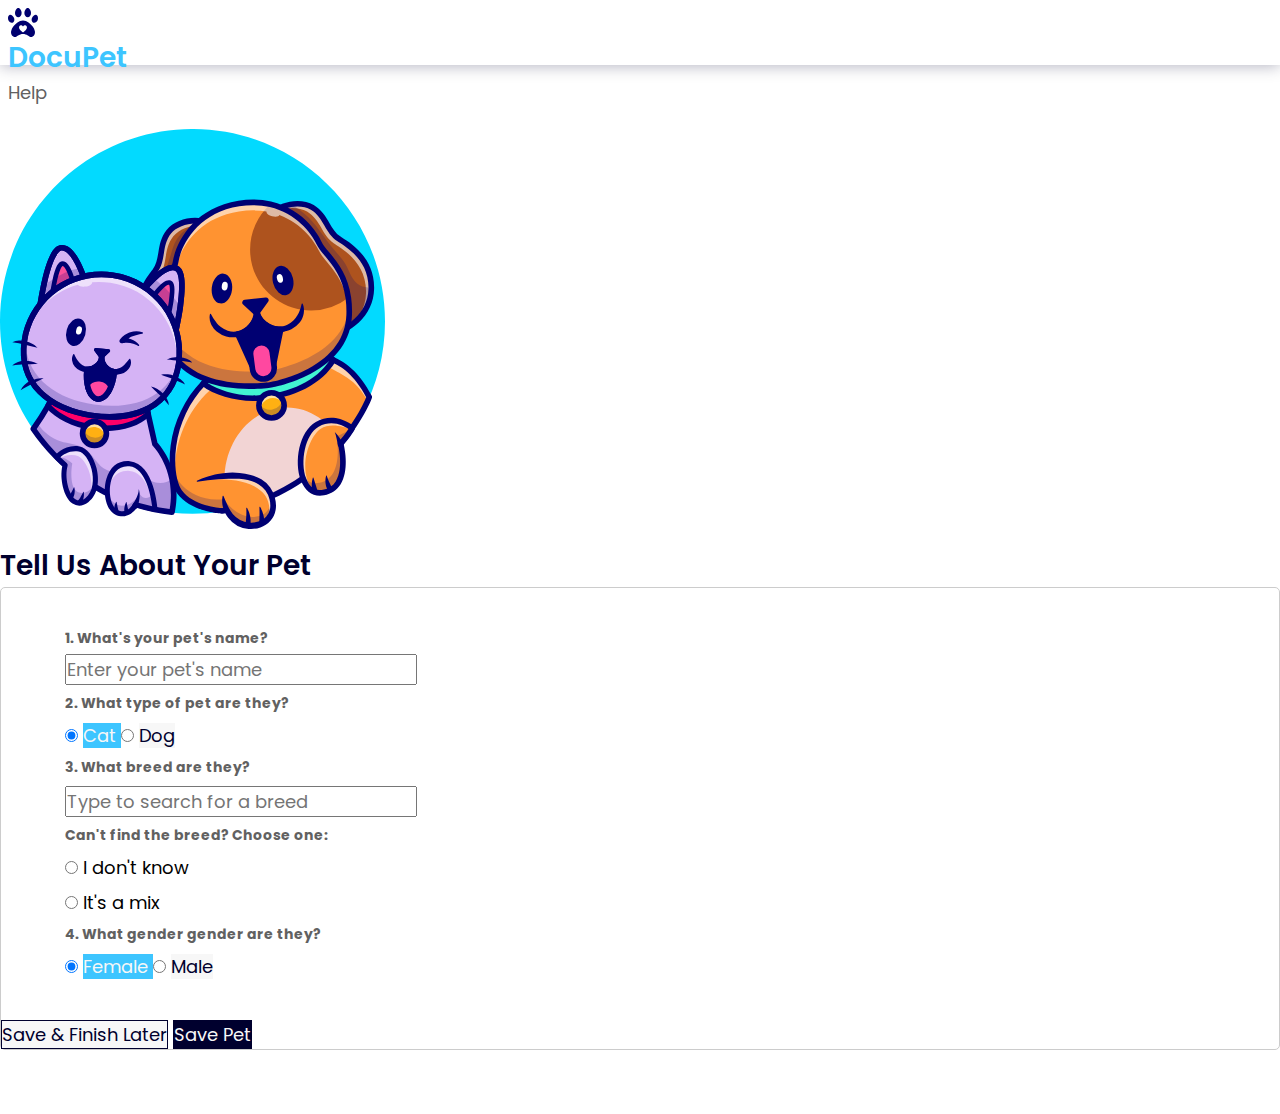
<file: index.html>
<!DOCTYPE html>
<html lang="en">
  <head>
    <meta charset="UTF-8" />
    <meta name="viewport" content="width=device-width, initial-scale=1.0" />
    <title>DocuPet | Pet Registry Form</title>

    <!-- favicon -->
    <link rel="icon" type="image/x-icon" href="images/paw-logo.svg" />

    <!-- Bootstrap css cdn -->
    <link
      href="https://cdn.jsdelivr.net/npm/bootstrap@5.1.3/dist/css/bootstrap.min.css"
      rel="stylesheet"
      integrity="sha384-1BmE4kWBq78iYhFldvKuhfTAU6auU8tT94WrHftjDbrCEXSU1oBoqyl2QvZ6jIW3"
      crossorigin="anonymous"
    />

    <!-- Google font - Poppins -->
    <link rel="preconnect" href="https://fonts.googleapis.com" />
    <link rel="preconnect" href="https://fonts.gstatic.com" crossorigin />
    <link
      href="https://fonts.googleapis.com/css2?family=Poppins:wght@300;400;600&display=swap"
      rel="stylesheet"
    />

    <!-- custom CSS -->
    <link rel="stylesheet" href="css/styles.css" />
  </head>
  <body>
    <!-- Navigation bar -->
    <header
      class="d-flex flex-row justify-content-around align-items-center primary-header"
    >
      <!-- Navigation bar logo -->
      <div class="logo">
        <a href="" class="d-flex flex-row">
          <img src="images/paw-logo.svg" alt="" style="width: 30px" />
          <h1 class="fs-500 p-2">DocuPet</h1>
        </a>
      </div>

      <!-- Navigation bar links -->
      <nav>
        <ul class="primary-navigation">
          <li>
            <a href="#"> Help </a>
          </li>
        </ul>
      </nav>
    </header>

    <!-- Main container for all elements -->
    <main
      class="container-fluid d-flex flex-row justify-content-evenly align-items-center flex-wrap main-container"
    >
      <!-- banner image for form -->
      <div
        class="d-flex flex-column justify-content-center align-items-center m-2 registry-banner"
      >
        <img class="img-fluid" src="images/pets_banner.svg" />
        <h2>Tell Us About Your Pet</h2>
      </div>

      <!-- form container-->
      <div class="d-flex flex-column justify-content-center align-items-center registry-form shadow">
        <!-- form for user inputs -->
        <form role="form" action="#" method="post">
          <!-- pet name input -->
          <div class="input-group">
            <p>1. What's your pet's name?</p>
            <input
              class="input-group-text required"
              type="text"
              placeholder="Enter your pet's name"
              id="petName"
            />
          </div>

          <!-- pet type input -->
          <div>
            <p>2. What type of pet are they?</p>

            <div
              class="btn-group pet-type-selection"
              role="group"
              aria-label="Pet Type Toggle"
            >
              <input
                type="radio"
                class="btn-check pet-type-input"
                name="typeInputBtn"
                id="catType"
                checked
              />
              <label class="btn pet-type-input-label" for="catType">
                Cat
              </label>

              <input
                type="radio"
                class="btn-check pet-type-input"
                name="typeInputBtn"
                id="dogType"
              />
              <label class="btn pet-type-input-label" for="dogType"> Dog</label>
            </div>
          </div>

          <!-- breed input -->
          <div>
            <p>3. What breed are they?</p>
            <div class="search-wrapper">
              <!-- user input field -->
              <input
                class="form-control required"
                list="breedOptions"
                id="searchInput"
                placeholder="Type to search for a breed"
              />

              <!-- datalist populated dynamically  -->
              <datalist id="breedOptions"> </datalist>
            </div>
          </div>

          <!-- breed input continued -->
          <div>
            <p>Can't find the breed? Choose one:</p>
            <!-- I don't know input -->
            <div class="form-check breed-form">
              <input
                class="form-check-input breed-input"
                type="radio"
                name="breed"
                id="noBreedRadioBtn"
              />
              <label class="form-check-label" for="noBreedRadioBtn">
                I don't know
              </label>
            </div>

            <!-- Mixed breed input -->
            <div class="form-check breed-form">
              <input
                class="form-check-input breed-input"
                type="radio"
                name="breed"
                id="mixedBreedRadioBtn"
              />
              <label
                class="form-check-label breed-input-label"
                for="mixedBreedRadioBtn"
              >
                It's a mix
              </label>

              <!-- textbox for breed input -->
              <div class="input-group">
                <input
                  class="input-group-text mixed-breed-input"
                  type="text"
                  name="mixed breed input "
                  placeholder="Ex. poodle, retriever"
                  id="mixedBreedTextbox"
                />
              </div>
            </div>

            <!-- textbox for breed input -->
            <div class="input-group">
              <input
                class="input-group-text mixed-breed-input"
                type="text"
                name="mixed breed"
                placeholder="Ex. poodle, retriever"
                id="mixedBreedTextbox"
              />
            </div>
          </div>
          <!-- end of breed form -->

          <!-- gender input -->
          <div>
            <p>4. What gender gender are they?</p>
            <div
              class="btn-group gender-selection"
              role="group"
              aria-label="Basic radio toggle button group"
            >
              <input
                type="radio"
                class="btn-check gender-input"
                name="genderInputbtn"
                id="genderFemale"
                checked
              />
              <label class="btn gender-input-label" for="genderFemale">
                Female
              </label>

              <input
                type="radio"
                class="btn-check gender-input"
                name="genderInputbtn"
                id="genderMale"
              />
              <label class="btn gender-input-label" for="genderMale">
                Male</label
              >
            </div>
          </div>
          <!-- <hr> -->
        </form>

        <div
          class="d-flex flex-wrap justify-content-center align-items-center gap-2 mb-4"
        >
          <button class="btn action-btn-outline">Save & Finish Later</button>
          <button class="btn action-btn-filled" id="savePetBtn">Save Pet</button>
        </div>
      </div>
    </main>


    <!-- import bootstrap js -->
    <script src="https://cdn.jsdelivr.net/npm/bootstrap@5.1.3/dist/js/bootstrap.bundle.min.js" integrity="sha384-ka7Sk0Gln4gmtz2MlQnikT1wXgYsOg+OMhuP+IlRH9sENBO0LRn5q+8nbTov4+1p" crossorigin="anonymous"></script>

    <script src="js/breeds.js"></script>
    <script src="js/script.js"></script>
  </body>
</html>
</file>
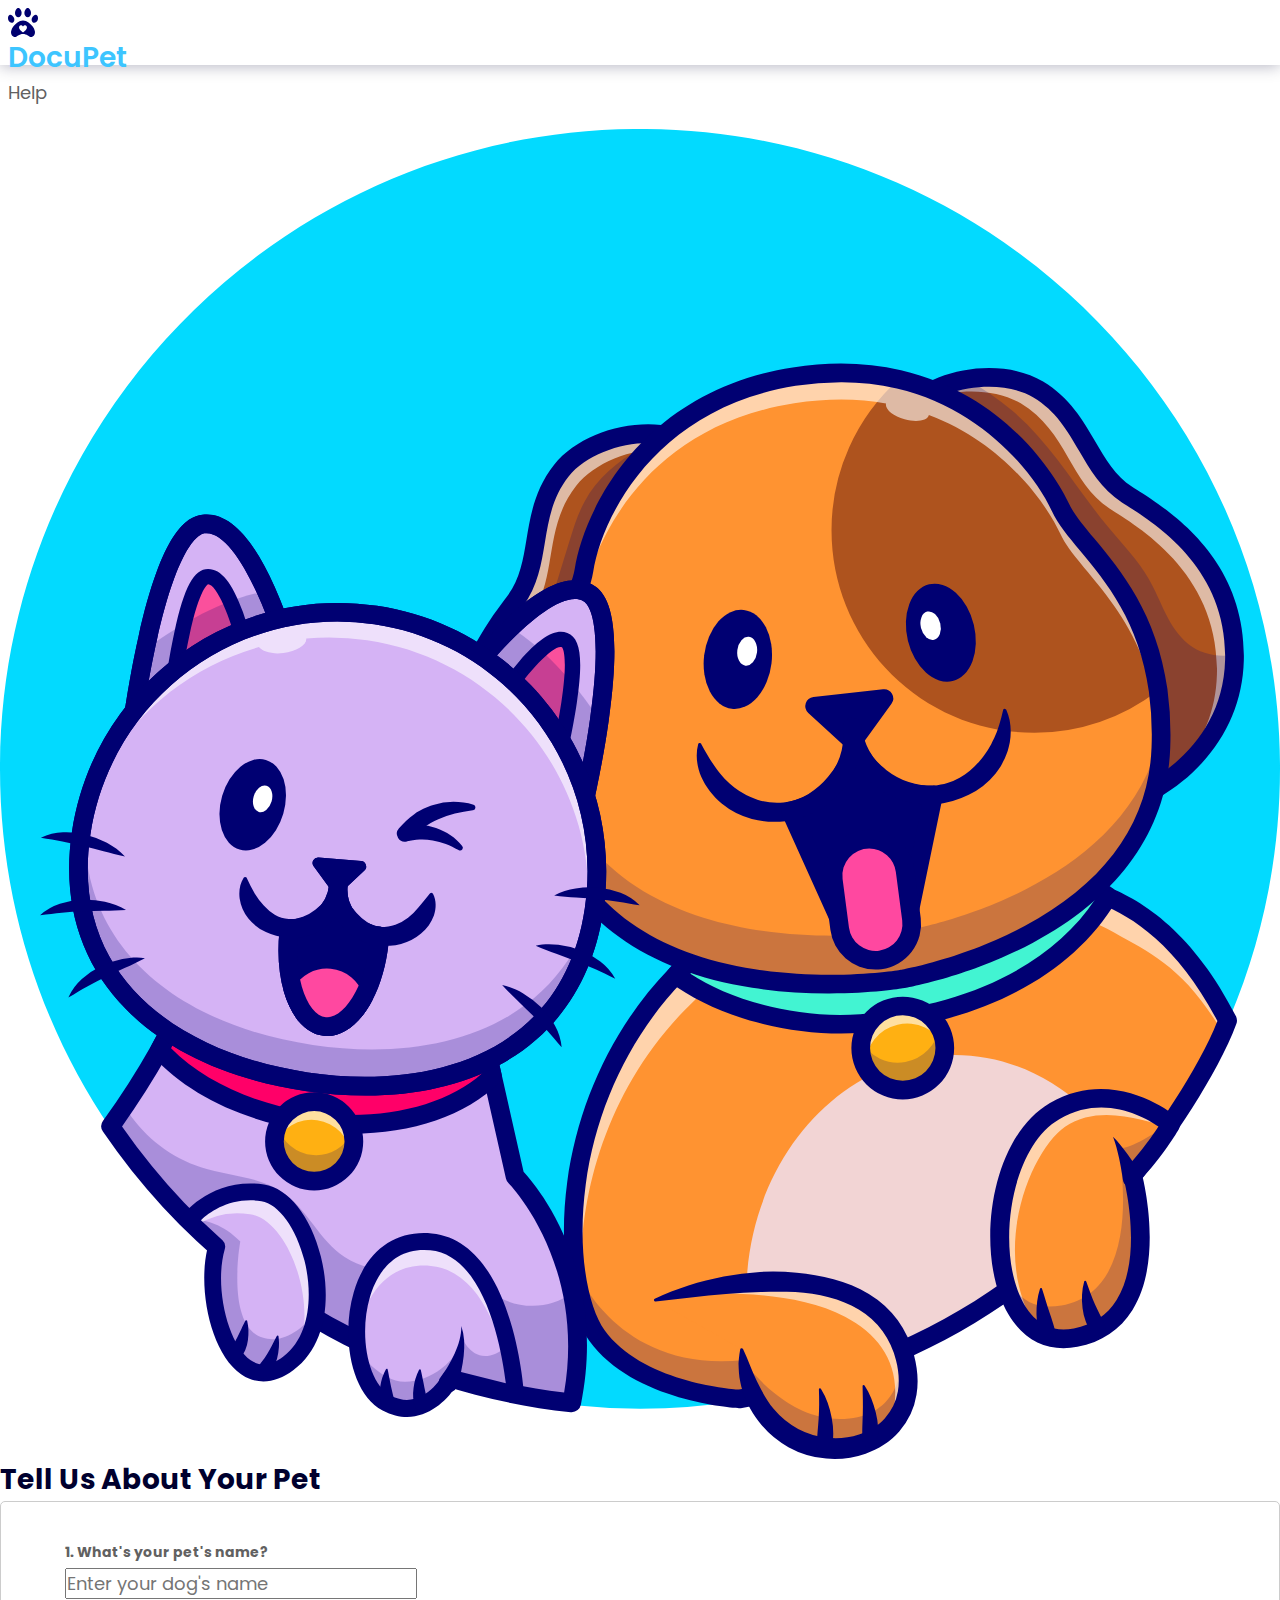
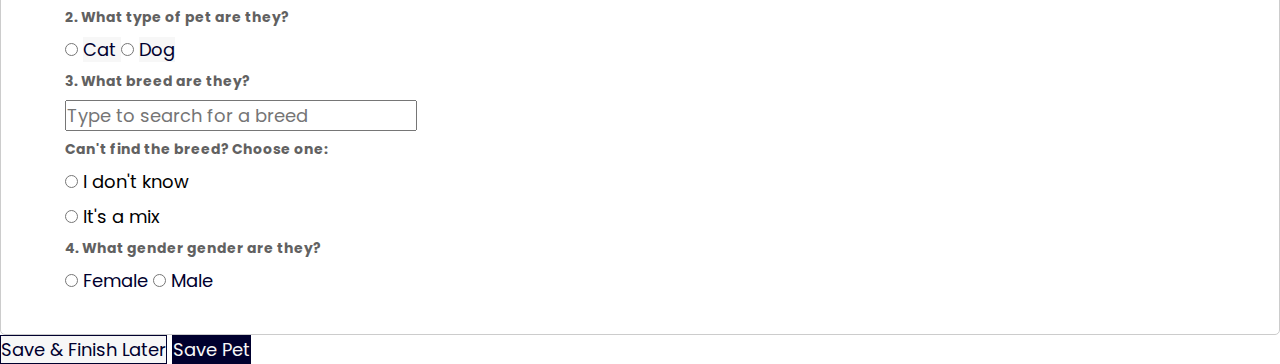
<file: app/index.html>
<!DOCTYPE html>
<html lang="en">
  <head>
    <meta charset="UTF-8" />
    <meta name="viewport" content="width=device-width, initial-scale=1.0" />
    <title>DocuPet | Pet Registry Form</title>

    <!-- favicon -->
    <link rel="icon" type="image/x-icon" href="images/paw-logo.svg" />

    <!-- Bootstrap css cdn -->
    <link
      href="https://cdn.jsdelivr.net/npm/bootstrap@5.1.3/dist/css/bootstrap.min.css"
      rel="stylesheet"
      integrity="sha384-1BmE4kWBq78iYhFldvKuhfTAU6auU8tT94WrHftjDbrCEXSU1oBoqyl2QvZ6jIW3"
      crossorigin="anonymous"
    />

    <!-- Google font - Poppins -->
    <link rel="preconnect" href="https://fonts.googleapis.com" />
    <link rel="preconnect" href="https://fonts.gstatic.com" crossorigin />
    <link
      href="https://fonts.googleapis.com/css2?family=Poppins:wght@300;400;600&display=swap"
      rel="stylesheet"
    />

    <!-- custom CSS -->
    <link rel="stylesheet" href="css/styles.css" />
  </head>
  <body>
    <!-- Navigation bar -->
    <header
      class="d-flex flex-row justify-content-around align-items-center primary-header"
    >
      <!-- Navigation bar logo -->
      <div class="logo">
        <a href="" class="d-flex flex-row">
          <img src="images/paw-logo.svg" alt="" style="width: 30px" />
          <h1 class="fs-500 p-2">DocuPet</h1>
        </a>
      </div>

      <!-- Navigation bar links -->
      <nav>
        <ul class="primary-navigation">
          <li>
            <a href="#"> Help </a>
          </li>
        </ul>
      </nav>
    </header>

    <!-- Main container for all elements -->
    <main
      class="container-fluid d-flex flex-row justify-content-evenly align-items-center flex-wrap w-100 main-container"
    >
      <!-- banner image for form -->
      <div
        class="d-flex flex-column justify-content-center align-items-center m-2 registry-banner"
      >
        <img class="img-fluid" src="images/pets_banner.svg" />
        <h2 class="fs-500">Tell Us About Your Pet</h2>
      </div>

      <!-- form container-->
      <div class="registry-form">
        <!-- form for user inputs -->
        <form class="form-inline" role="form" action="">
          <!-- pet name input -->
          <div class="flex-column input-group">
            <p>1. What's your pet's name?</p>
            <input
              class="input-group-text"
              type="text"
              placeholder="Enter your dog's name"
            />
          </div>

          <!-- pet type input -->
          <div>
            <p>2. What type of pet are they?</p>

            <div
              class="btn-group pet-type-selection"
              role="group"
              aria-label="Pet Type Toggle"
            >
              <input
                type="radio"
                class="btn-check pet-type-input"
                name="typeInputBtn"
                id="catType"
              />
              <label class="btn pet-type-input-label" for="catType">
                Cat
              </label>

              <input
                type="radio"
                class="btn-check pet-type-input"
                name="typeInputBtn"
                id="dogType"
              />
              <label class="btn pet-type-input-label" for="dogType"> Dog</label>
            </div>
          </div>

          <!-- breed input -->
          <div>
            <p>3. What breed are they?</p>
            <div class="search-wrapper">
              <!-- user input field -->
              <input
                class="form-control"
                list="breedOptions"
                id="searchInput"
                placeholder="Type to search for a breed"
              />

              <!-- datalist populated dynamically  -->
              <datalist id="breedOptions"> </datalist>
            </div>
          </div>

          <!-- breed input continued -->
          <div>
            <p>Can't find the breed? Choose one:</p>
            <!-- I don't know input -->
            <div class="form-check breed-form">
              <input
                class="form-check-input breed-input"
                type="radio"
                name="breed"
                id="noBreedRadioBtn"
              />
              <label class="form-check-label" for="noBreedRadioBtn">
                I don't know
              </label>
            </div>

            <!-- Mixed breed input -->
            <div class="form-check breed-form">
              <input
                class="form-check-input breed-input"
                type="radio"
                name="breed"
                id="mixedBreedRadioBtn"
              />
              <label
                class="form-check-label breed-input-label"
                for="mixedBreedRadioBtn"
              >
                It's a mix
              </label>

              <!-- textbox for breed input -->
              <div class="input-group">
                <input
                  class="input-group-text mixed-breed-input"
                  type="text"
                  name="mixed breed input "
                  placeholder="Ex. poodle, retriever"
                  id="mixedBreedTextbox"
                />
              </div>
            </div>

            <!-- textbox for breed input -->
            <div class="input-group">
              <input
                class="input-group-text mixed-breed-input"
                type="text"
                name="mixed breed"
                placeholder="Ex. poodle, retriever"
                id="mixedBreedTextbox"
              />
            </div>
          </div>
          <!-- end of breed form -->

          <!-- gender input -->
          <div>
            <p>4. What gender gender are they?</p>
            <div
              class="btn-group gender-selection"
              role="group"
              aria-label="Basic radio toggle button group"
            >
              <input
                type="radio"
                class="btn-check gender-input"
                name="genderInputbtn"
                id="genderFemale"
              />
              <label class="btn gender-input-label" for="genderFemale">
                Female
              </label>

              <input
                type="radio"
                class="btn-check gender-input"
                name="genderInputbtn"
                id="genderMale"
              />
              <label class="btn gender-input-label" for="genderMale">
                Male</label
              >
            </div>
          </div>
        </form>

        <div
          class="d-flex justify-content-center align-items-center gap-2 mx-auto m-4"
        >
          <button class="btn action-btn-outline">Save & Finish Later</button>
          <button class="btn action-btn-filled">Save Pet</button>
        </div>
      </div>
    </main>


    <!-- import bootstrap js -->
    <script src="https://cdn.jsdelivr.net/npm/bootstrap@5.1.3/dist/js/bootstrap.bundle.min.js" integrity="sha384-ka7Sk0Gln4gmtz2MlQnikT1wXgYsOg+OMhuP+IlRH9sENBO0LRn5q+8nbTov4+1p" crossorigin="anonymous"></script>

    <script src="js/breeds.js"></script>
    <script src="js/script.js"></script>
  </body>
</html>
</file>
<file: css/styles.css>
/*  ------------------------ */
/*  Custom properties        */
/*  ------------------------ */

:root {

    --clr-primary-dark-blue: 240 100% 9%;
    --clr-primary-white: 240 0% 97%;
    --clr-accent-blue: 198 100% 62%;
    --clr-dark-grey: 0 0% 38%;



    /* font sizes */
    --fs-900: 9.375rem;
    --fs-800: 6.25rem;
    --fs-700: 3.5rem;
    --fs-600: 2rem;
    --fs-500: 1.75rem;
    --fs-400: 1.125rem;
    --fs-300: 1rem;
    --fs-200: 0.875rem;

    /* font families */

    --ff-poppins: 'Poppins', sans-serif;

}

/*  ------------------------ */
/*  Reset                    */
/*  ------------------------ */

/* Box sizing */

*, *::before, *::after {

    box-sizing: border-box;
    padding: 0;
    margin: 0;

}

/* Reset margins */

body,
h1,
h2,
h3,
h4,
h5,
p {
    margin: 0;
}

/* set up body */

body {

    font-family: var(--ff-poppins);
    font-size: var(--fs-400);
    line-height: 1.5;
    min-height: 100vh;
    width: 100%;
}

/* adjust images  */
img{

    max-width: 100%;
    display: block;
}

/* adjust form elements */
input,
button,
select {

    font: inherit;
}

/* remove animations for people who have turned them off */
@media (prefers-reduced-motion: reduce ){

    *,
    *::before,
    *::after {

        animation-duration: 0.01ms !important;
        animation-iteration-count: 1 !important;
        transition-duration: 0.01ms !important;
        scroll-behavior: auto !important;

    }
}

/*  ------------------------ */
/*  Typography               */
/*  ------------------------ */

/* text colours */
.text-dark-accent {
    color: hsl(var(--clr-primary-dark-blue));
}

.text-dark {
    color: hsl(var(--clr-dark-grey));
}
.text-accent {
    color: hsl(var(--clr-accent-blue));
}

/* font sizes */

.fs-900 { font-size: var(--fs-900); }
.fs-800 { font-size: var(--fs-800); }
.fs-700 { font-size: var(--fs-700); }
.fs-600 { font-size: var(--fs-600); }
.fs-500 { font-size: var(--fs-500); }
.fs-400 { font-size: var(--fs-400); }
.fs-300 { font-size: var(--fs-300); }
.fs-200 { font-size: var(--fs-200); }
.fs-100 { font-size: var(--fs-100); }

/*  ------------------------ */
/*  Components               */
/*  ------------------------ */

/* ----  Navigation bar ---- */
.primary-header {

    width: 100%;
    height: 65px;
    padding: 0.5rem;
    box-shadow: 0px 1px 15px hsl(var(--clr-primary-dark-blue)  / .3)

}

.primary-header .logo a {

    text-decoration: none;

}

.primary-header .logo a h1 {

    color: hsl(var(--clr-accent-blue));
    font-weight: 600;

}


.primary-navigation {

    list-style: none;
    padding: 0;
    margin: 0;
}

.primary-navigation a {

    text-decoration: none;
    color: hsl(var(--clr-dark-grey));

}

.primary-navigation li a:hover {

    color: hsl(var(--clr-accent-blue));
}


/* ----  cta buttons ---- */

.action-btn-filled {
    
    background: hsl(var(--clr-primary-dark-blue));
    border: 1px solid hsl(var(--clr-primary-dark-blue));
    color: hsl(var(--clr-primary-white));
}

.action-btn-outline {

    background: hsl(var(--clr-primary-white));
    border: 1px solid hsl(var(--clr-primary-dark-blue));
    color: hsl(var(--clr-primary-dark-blue));

}

.action-btn-filled:hover, .action-btn-outline:hover {

    background: hsl(var(--clr-accent-blue));
    border: 1px solid hsl(var(--clr-accent-blue));
    color: hsl(var(--clr-primary-white));
}


/* ----------------------------- */
/* Layout                        */
/* ----------------------------- */

.main-container {

    margin: 4rem auto;
    width: 100%;
    max-width: 80em;
}


.registry-form form div {

    margin: 0.5rem 0;

}


.registry-form form div p {

    margin-bottom: 0.3rem;
    font-weight: bold;
    font-size: 14px;
    color: hsl(var(--clr-dark-grey));
}

.registry-form {

    border: 1px solid #ccc;
    border-radius: 5px;

}

form {

    padding: 2rem 4rem;
    width: 100%;
    max-width: 25em;

}

/* ----------------------------- */
/* customizing html element     */
/* ----------------------------- */


/* ----------------------------- */
/* Registry Banner               */
/* ----------------------------- */

.registry-banner img {

    max-height: 400px;
    margin-bottom: 1rem;

}

.registry-banner h2 {

    color: hsl(var(--clr-primary-dark-blue));
    font-size: var(--fs-500);
    font-weight: 600;
}


/* ----------------------------- */
/* Pet Type                      */
/* ----------------------------- */
.pet-type-selection label {

    width: 125px;
}

.pet-type-input-label {

    
    color: hsl(var(--clr-primary-dark-blue));
    background: hsl(var(--clr-primary-white));
    border-color: hsl(var(--clr-primary-dark-blue));
}

.pet-type-input:checked + .pet-type-input-label {

    color: hsl(var(--clr-primary-white));
    background: hsl(var(--clr-accent-blue));
    border-color: hsl(var(--clr-accent-blue));
}

.pet-type-input:hover + .pet-type-input-label{

    color: hsl(var(--clr-primary-white));
    background: hsl(var(--clr-accent-blue));
    border-color: hsl(var(--clr-accent-blue));
}

/* ----------------------------- */
/* Breed selection               */
/* ----------------------------- */

/* breed selection before checked */
.breed-input {

    background-color: #d0d0d0;
    border: 1px solid #d0d0d0;
}

/* radio buttons after check */
.breed-input:checked {

    background-color: hsl(var(--clr-accent-blue));
    border: 1px solid hsl(var(--clr-accent-blue));
}

.mixed-breed-input {

    display: none;
}


/* ----------------------------- */
/* Gender selection              */
/* ----------------------------- */

.gender-selection label {

    width: 125px;
}

.gender-input-label {

    
    color: hsl(var(--clr-primary-dark-blue));
    background: hsl(var(--clr-primary-white));
    border-color: hsl(var(--clr-primary-dark-blue));
}

.gender-input:checked + .gender-input-label {

    color: hsl(var(--clr-primary-white));
    background: hsl(var(--clr-accent-blue));
    border-color: hsl(var(--clr-accent-blue));
}

.gender-input:hover + .gender-input-label{

    color: hsl(var(--clr-primary-white));
    background: hsl(var(--clr-accent-blue));
    border-color: hsl(var(--clr-accent-blue));
}


/* media queries */
@media screen and (max-width: 768px){

    .main-container {

        max-width: auto;

    }

    .registry-banner {

        width: 100%;

    }

    form {

        padding: 2rem 2rem;
        width: 90%;
        margin: auto;
    }

    .registry-banner h2 {

        font-size: var(--fs-400);
    }

    .registry-banner img {

        max-height: 250px;
    }



}
</file>
<file: app/css/styles.css>
/*  ------------------------ */
/*  Custom properties        */
/*  ------------------------ */

:root {

    --clr-primary-dark-blue: 240 100% 9%;
    --clr-primary-white: 240 0% 97%;
    --clr-accent-blue: 198 100% 62%;
    --clr-dark-grey: 0 0% 38%;



    /* font sizes */
    --fs-900: 9.375rem;
    --fs-800: 6.25rem;
    --fs-700: 3.5rem;
    --fs-600: 2rem;
    --fs-500: 1.75rem;
    --fs-400: 1.125rem;
    --fs-300: 1rem;
    --fs-200: 0.875rem;

    /* font families */

    --ff-poppins: 'Poppins', sans-serif;

}

/*  ------------------------ */
/*  Reset                    */
/*  ------------------------ */

/* Box sizing */

*, *::before, *::after {

    box-sizing: border-box;
    padding: 0;
    margin: 0;

}

/* Reset margins */

body,
h1,
h2,
h3,
h4,
h5,
p {
    margin: 0;
}

/* set up body */

body {

    font-family: var(--ff-poppins);
    font-size: var(--fs-400);
    line-height: 1.5;
    min-height: 100vh;
}

/* adjust images  */
img{

    max-width: 100%;
    display: block;
}

/* adjust form elements */
input,
button,
select {

    font: inherit;
}

/* remove animations for people who have turned them off */
@media (prefers-reduced-motion: reduce ){

    *,
    *::before,
    *::after {

        animation-duration: 0.01ms !important;
        animation-iteration-count: 1 !important;
        transition-duration: 0.01ms !important;
        scroll-behavior: auto !important;

    }
}

/*  ------------------------ */
/*  Typography               */
/*  ------------------------ */

/* text colours */
.text-dark-accent {
    color: hsl(var(--clr-primary-dark-blue));
}

.text-dark {
    color: hsl(var(--clr-dark-grey));
}
.text-accent {
    color: hsl(var(--clr-accent-blue));
}

/* font sizes */

.fs-900 { font-size: var(--fs-900); }
.fs-800 { font-size: var(--fs-800); }
.fs-700 { font-size: var(--fs-700); }
.fs-600 { font-size: var(--fs-600); }
.fs-500 { font-size: var(--fs-500); }
.fs-400 { font-size: var(--fs-400); }
.fs-300 { font-size: var(--fs-300); }
.fs-200 { font-size: var(--fs-200); }
.fs-100 { font-size: var(--fs-100); }

/*  ------------------------ */
/*  Components               */
/*  ------------------------ */

/* ----  Navigation bar ---- */
.primary-header {

    height: 65px;
    padding: 0.5rem;
    box-shadow: 0px 1px 15px hsl(var(--clr-primary-dark-blue)  / .3)

}

.primary-header .logo a {

    text-decoration: none;

}

.primary-header .logo a h1 {

    color: hsl(var(--clr-accent-blue));
    font-weight: 600;

}


.primary-navigation {

    list-style: none;
    padding: 0;
    margin: 0;
}

.primary-navigation a {

    text-decoration: none;
    color: hsl(var(--clr-dark-grey));

}

.primary-navigation li a:hover {

    color: hsl(var(--clr-accent-blue));
}


/* ----  cta buttons ---- */

.action-btn-filled {
    
    background: hsl(var(--clr-primary-dark-blue));
    border: 1px solid hsl(var(--clr-primary-dark-blue));
    color: hsl(var(--clr-primary-white));
}

.action-btn-outline {

    background: hsl(var(--clr-primary-white));
    border: 1px solid hsl(var(--clr-primary-dark-blue));
    color: hsl(var(--clr-primary-dark-blue));

}

.action-btn-filled:hover, .action-btn-outline:hover {

    background: hsl(var(--clr-accent-blue));
    border: 1px solid hsl(var(--clr-accent-blue));
    color: hsl(var(--clr-primary-white));
}


/* ----------------------------- */
/* Layout                        */
/* ----------------------------- */

.main-container {

    margin-top: 4rem;
    max-width: 80em;
    
}

.registry-form form div {

    margin: 0.5rem 0;

}

.registry-form form div p {

    margin-bottom: 0.3rem;
    font-weight: bold;
    font-size: 14px;
    color: hsl(var(--clr-dark-grey));
}

form {

    border: 1px solid #ccc;
    padding: 2rem 4rem;
    border-radius: 5px;
}

/* ----------------------------- */
/* customizing html element     */
/* ----------------------------- */


/* ----------------------------- */
/* Registry Banner               */
/* ----------------------------- */

.registry-banner h2 {

    color: hsl(var(--clr-primary-dark-blue));
}


/* ----------------------------- */
/* Pet Type                      */
/* ----------------------------- */
.pet-type-selection label {

    width: 125px;
}

.pet-type-input-label {

    
    color: hsl(var(--clr-primary-dark-blue));
    background: hsl(var(--clr-primary-white));
    border-color: hsl(var(--clr-primary-dark-blue));
}

.pet-type-input:checked + .pet-type-input-label {

    color: #fff;
    background: hsl(var(--clr-accent-blue));
    border-color: hsl(var(--clr-accent-blue));
}

.pet-type-input:hover + .pet-type-input-label{

    color: #fff;
    background: hsl(var(--clr-accent-blue));
    border-color: hsl(var(--clr-accent-blue));
}

/* ----------------------------- */
/* Breed selection               */
/* ----------------------------- */

/* breed selection before checked */
.breed-input {

    background-color: #d0d0d0;
    border: 1px solid #d0d0d0;
}

/* radio buttons after check */
.breed-input:checked {

    background-color: hsl(var(--clr-accent-blue));
    border: 1px solid hsl(var(--clr-accent-blue));
}

.mixed-breed-input {

    display: none;
}


/* ----------------------------- */
/* Gender selection              */
/* ----------------------------- */

.gender-selection label {

    width: 125px;
}

.gender-input-label {

    
    color: hsl(var(--clr-primary-dark-blue));
    background: #fff;
    border-color: hsl(var(--clr-primary-dark-blue));
}

.gender-input:checked + .gender-input-label {

    color: #fff;
    background: hsl(var(--clr-accent-blue));
    border-color: hsl(var(--clr-accent-blue));
}

.gender-input:hover + .gender-input-label{

    color: #fff;
    background: hsl(var(--clr-accent-blue));
    border-color: hsl(var(--clr-accent-blue));
}
</file>
